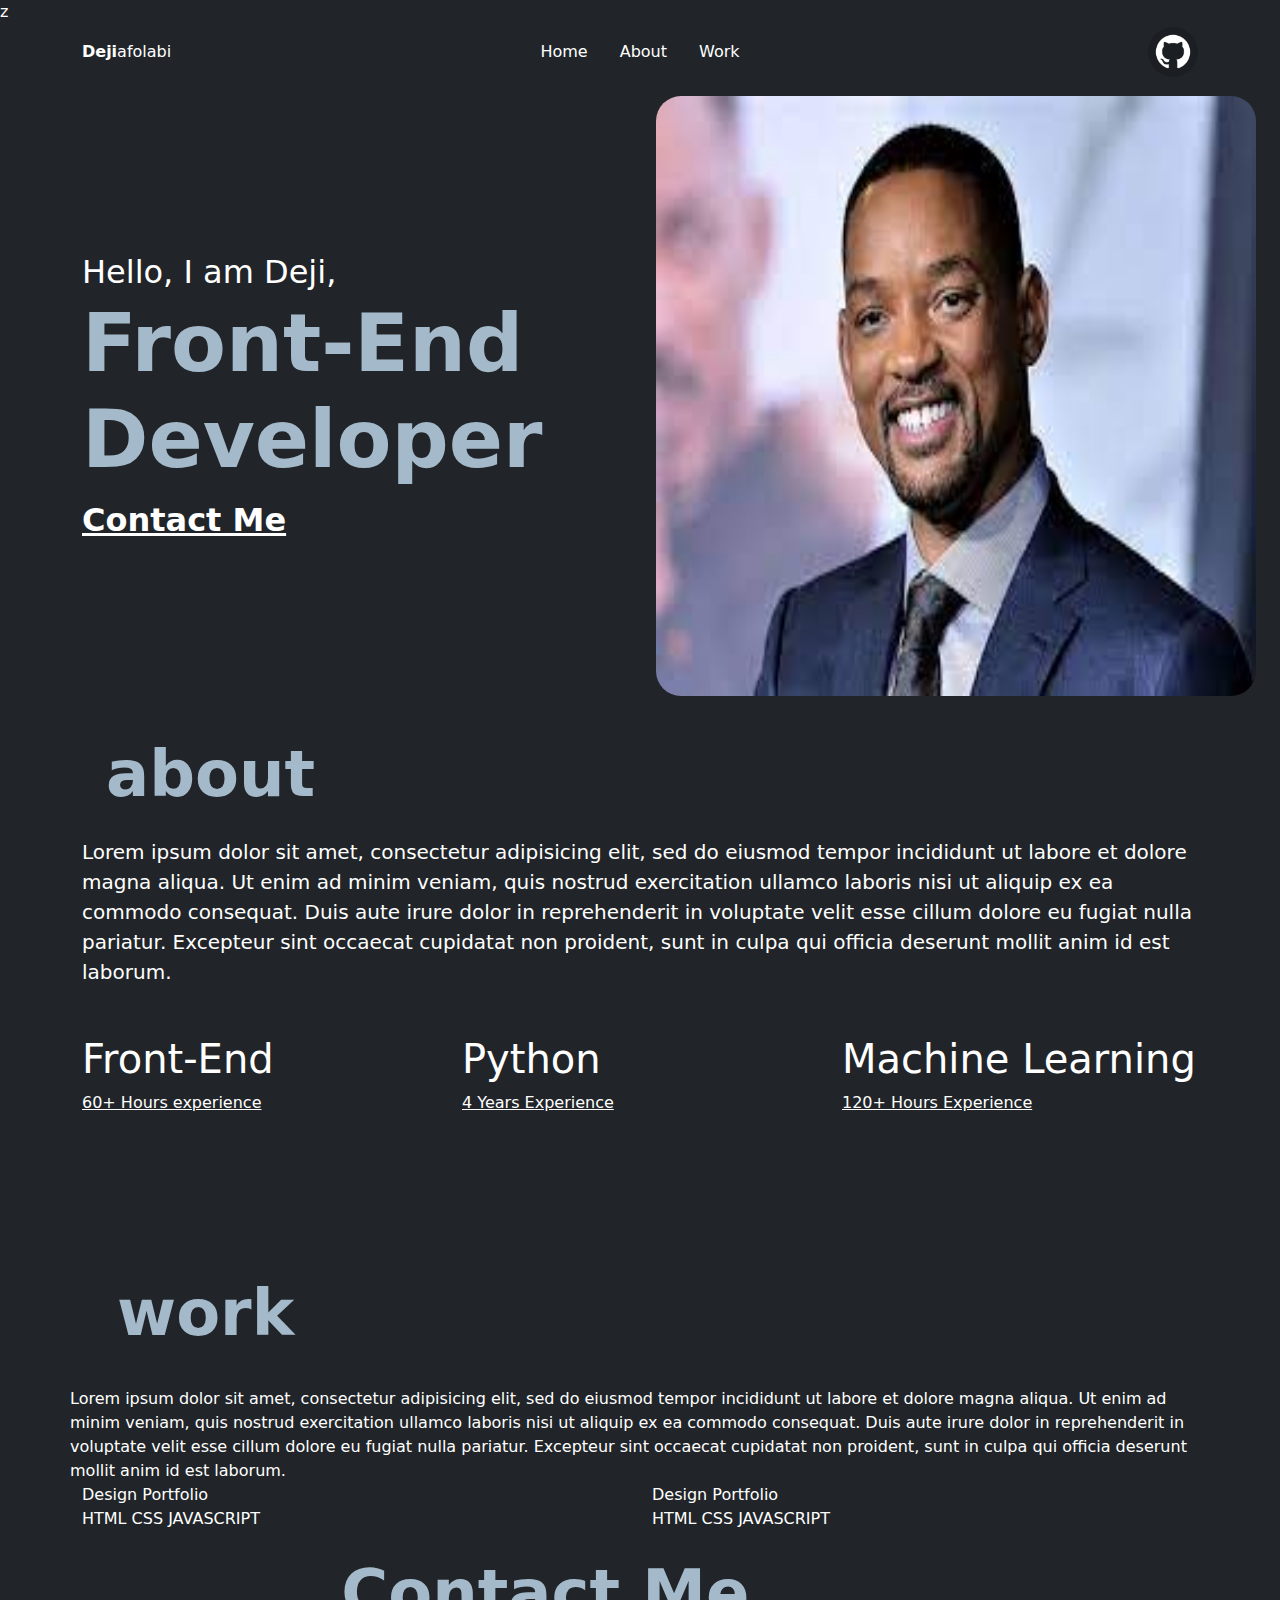
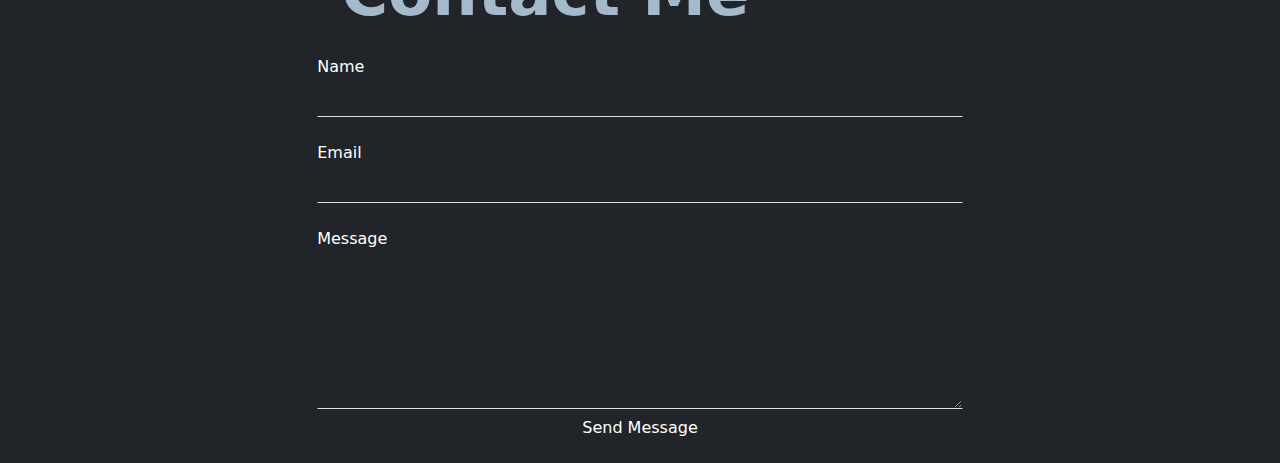
<file: index.html>
z<!DOCTYPE html>
<html>
<head>
	<meta charset="utf-8">
	<meta name="viewport" content="width=device-width, initial-scale=1">
	<title></title>
	<link rel="stylesheet" type="text/css" href="https://cdn.jsdelivr.net/npm/bootstrap@5.3.3/dist/css/bootstrap.min.css">
	<link rel="stylesheet" type="text/css" href="CSS/Custom-Style.css">
</head>
<body class="bg-dark text-white">
<div class="container">
	<div class="row align-items-center ">
		<div class="col-md-3"><b>Deji</b>afolabi</div>
		<div class="col-md-6 d-flex justify-content-center ">
			<div class="p-3">Home</div>
			<div class="p-3">About</div>
			<div class="p-3">Work</div>
		</div>
		<div class="col-md-3 text-end">
			<img src="Images/github-logo.jpg" width="50px" class="rounded-circle">		
		</div>
	</div>
	<div class="row" style="font-size: 2em;">
		<div class="col-md-6 d-flex flex-column justify-content-center">
			<div>Hello, I am Deji,</div>
			<h1 style="font-size: 2.5em; color: #a4b9c9;"><b>Front-End Developer</b></h1>
			<div><b><u>Contact Me</u></b></div>
		</div>
		<div class="col-md-6 p-3">
			<img src="Images/images.jpg" style="border-radius: 25px;" width="600px" height="600px">
		</div>
	</div>
	<h1 class="m-4" style="font-size: 4em; color: #a4b9c9;"><b>about</b></h1>
	<div style="font-size: 20px;">
		Lorem ipsum dolor sit amet, consectetur adipisicing elit, sed do eiusmod
		tempor incididunt ut labore et dolore magna aliqua. Ut enim ad minim veniam,
		quis nostrud exercitation ullamco laboris nisi ut aliquip ex ea commodo
		consequat. Duis aute irure dolor in reprehenderit in voluptate velit esse
		cillum dolore eu fugiat nulla pariatur. Excepteur sint occaecat cupidatat non
		proident, sunt in culpa qui officia deserunt mollit anim id est laborum.
	</div>
	<div class="row mt-5">
		<div class="col-md-4">
			<div><b><h1>Front-End</h1></b></div>
			<div><u>60+ Hours experience</u></div>
		</div>
		<div class="col-md-4">
			<div><b><h1>Python</h1></b></div>
			<div><u>4 Years Experience</u></div>
		</div>
		<div class="col-md-4">
			<div><h1>Machine Learning</h1></div>
			<div><u>120+ Hours Experience</u></div>
		</div>
	</div>
	<div class="row">
		<h1 style="padding-top: 125px; margin: 35px; font-size: 4em; color: #a4b9c9;"><b>work</b></h1>
		Lorem ipsum dolor sit amet, consectetur adipisicing elit, sed do eiusmod
		tempor incididunt ut labore et dolore magna aliqua. Ut enim ad minim veniam,
		quis nostrud exercitation ullamco laboris nisi ut aliquip ex ea commodo
		consequat. Duis aute irure dolor in reprehenderit in voluptate velit esse
		cillum dolore eu fugiat nulla pariatur. Excepteur sint occaecat cupidatat non
		proident, sunt in culpa qui officia deserunt mollit anim id est laborum.
	</div>
	<div class="row">
		<div class="col-md-6">
			<div>Design Portfolio</div>
			<div>HTML  CSS  JAVASCRIPT</div>
		</div>
		<div class="col-md-6">
			<div>Design Portfolio</div>
			<div>HTML  CSS  JAVASCRIPT</div>
		</div>
	</div>
	<div class="container" style="max-width: 60% ;">
		<h1 class="m-4" style="font-size: 4em; color: #a4b9c9;"><b>Contact Me</b></h1>
		<div class="text-center">
			<form action="Thank-You.html">
				<label for="name" class="text-start d-block">Name</label>
				<input type="text" class="form-control bg-dark text-white" id="name"><br>
				<label for="email" class="text-start d-block">Email</label>
				<input type="email" class="form-control bg-dark text-white" id="email"><br>
				<label for="message" class="text-start d-block">Message</label>
				<textarea class="form-control bg-dark text-white" rows="6"></textarea>
				<button class="btn-dark btn">Send Message</button>
			</form>
		</div>
	
	</div>
</div>
</body>
</html>
</file>
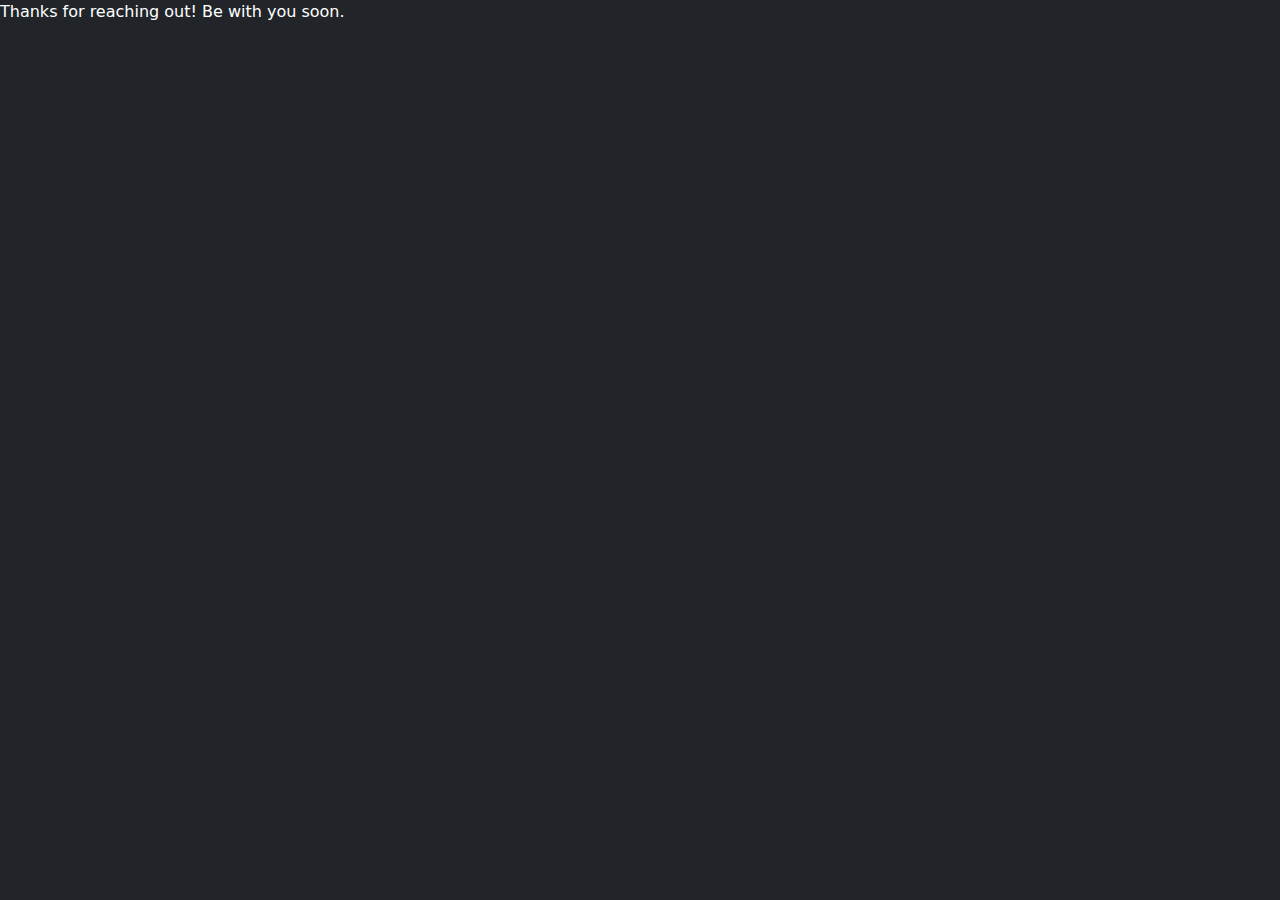
<file: Thank-You.html>
<!DOCTYPE html>
<html>
<head>
	<meta charset="utf-8">
	<meta name="viewport" content="width=device-width, initial-scale=1">
	<title></title>
	<link rel="stylesheet" type="text/css" href="https://cdn.jsdelivr.net/npm/bootstrap@5.3.3/dist/css/bootstrap.min.css">
</head>
<body class="bg-dark text-white">

</body>
</html>
Thanks for reaching out! Be with you soon.
</file>
<file: CSS/Custom-Style.css>
.form-control {
	border-radius: 0;
	border-top-color: transparent;
	border-left-color: transparent;
	border-right-color: transparent;
}
</file>
